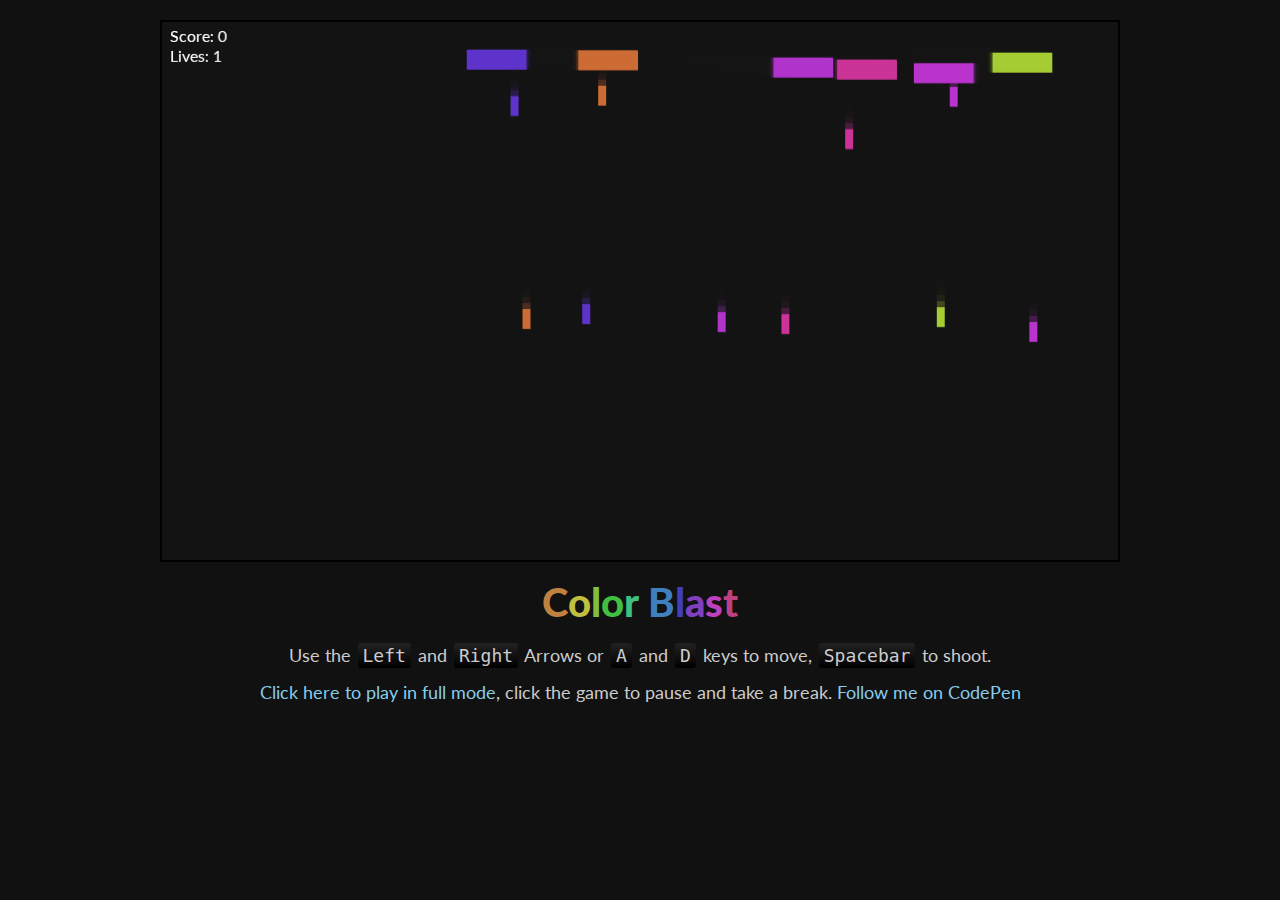
<file: colorshooter/index.html>
<!DOCTYPE html>
<html>

<head>

  <meta charset="UTF-8">

  <title>CodePen - Color Blast!</title>

  <meta name="viewport" content="width=device-width, initial-scale=1">

  <link rel="stylesheet" href="css/reset.css">

    <link rel="stylesheet" href="css/style.css" media="screen" type="text/css" />

</head>

<body>

  <div class="container">
	<div class="game-wrap">
		<canvas width="960px" height="540" id="game"></canvas>
		<article class="content">
			<h1 class="title"><span>C</span><span>o</span><span>l</span><span>o</span><span>r</span><span> </span><span>B</span><span>l</span><span>a</span><span>s</span><span>t</span></h1>

			<p>Use the <code>Left</code> and <code>Right</code> Arrows or <code>A</code> and <code>D</code> keys to move, <code>Spacebar</code> to shoot.</p>

			<p><a href="http://codepen.io/natewiley/full/EGyiF" target="_blank">Click here to play in full mode</a>, click the game to pause and take a break. <a href="http://codepen.io/natewiley" target="_blank">Follow me on CodePen</a></p>
		</article>
	</div>
</div>

  <script src="js/index.js"></script>

</body>

</html>
</file>
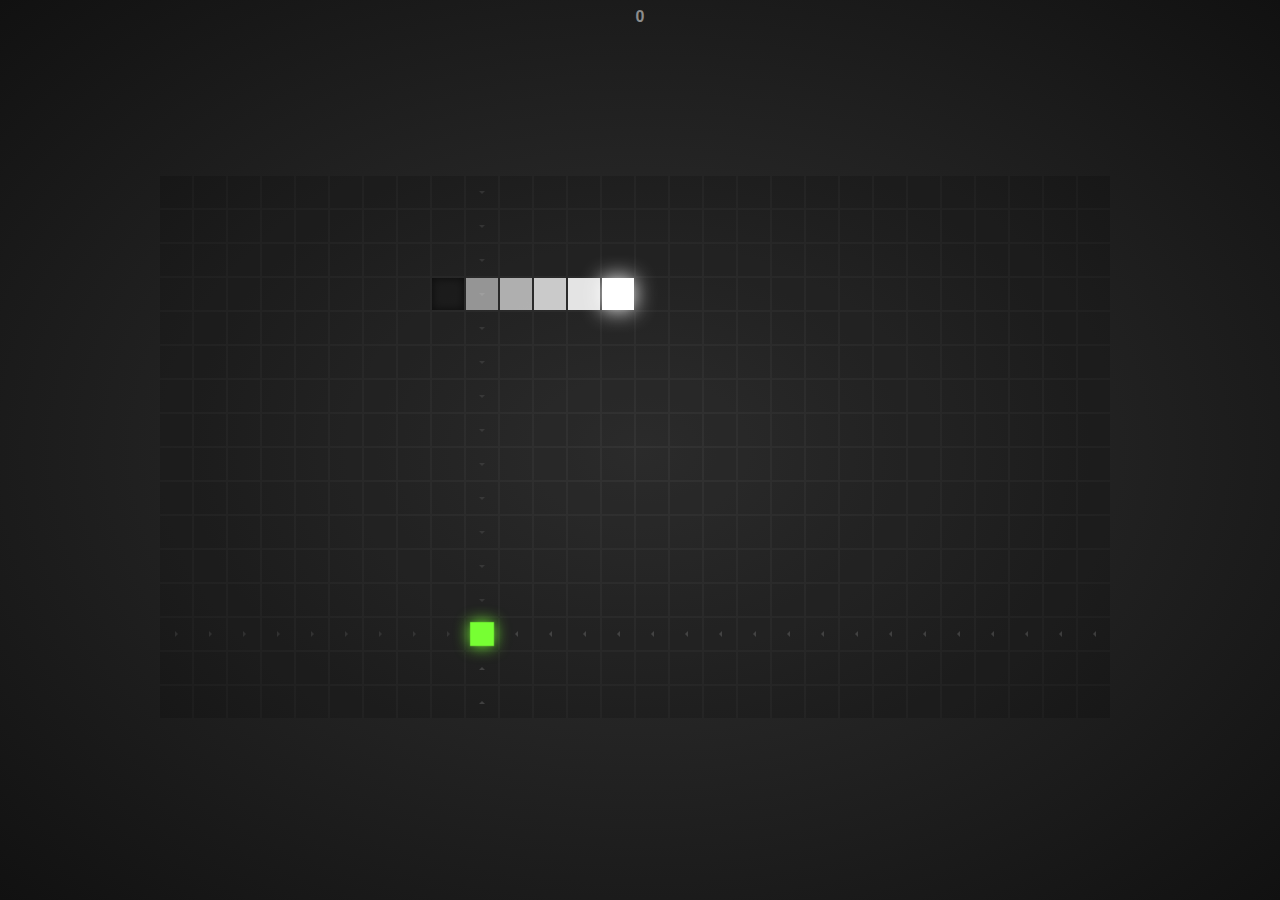
<file: snake/index.html>
<!DOCTYPE html>
<html>

<head>

  <meta charset="UTF-8">

  <title>CodePen - Snake Game - CSS Renderer</title>

  <link rel="stylesheet" href="css/reset.css">

    <link rel="stylesheet" href="css/style.css" media="screen" type="text/css" />

    <script src="js/modernizr.js"></script>

</head>

<body>

  <div class="score">0</div>
<div class="stage"></div>

  <script src="js/index.js"></script>

</body>

</html>
</file>
<file: colorshooter/css/style.css>
@import url(http://fonts.googleapis.com/css?family=Lato:100,300,400,700);
* {
  margin: 0;
  padding: 0;
  -moz-box-sizing: border-box;
       box-sizing: border-box;
}

html, body {
  height: 100%;
}

body {
  min-height: 100%;
  max-width: 100%;
  background: #111;
  font-family: Lato, sans-serif;
}

.container {
  min-height: 100%;
  max-width: 960px;
  margin: 0 auto;
}

.game-wrap {
  position: relative;
  padding: 20px 0 0;
}

canvas {
  position: relative;
  max-width: 100%;
  border: 2px solid black;
  max-height: 100%;
  display: block;
  margin: 0 auto;
}

.content {
  color: #ccc;
  text-align: center;
  padding: 0 20px;
}

p {
  margin: 10px 0;
  font-size: 18px;
  line-height: 1.5em;
}

code {
  background: #222;
  background: -webkit-linear-gradient(#222, #000);
  background: linear-gradient(#222, #000);
  line-height: 1.3em;
  display: inline-block;
  border-radius: 3px;
  font-family: monospace;
  padding: 1px 5px;
  margin: 0 2px;
}

a {
  color: skyblue;
  text-decoration: none;
  -webkit-transition: .2s;
          transition: .2s;
}
a:hover {
  color: #b3e0f2;
  text-decoration: underline;
}

.title {
  font-size: 40px;
  font-weight: 900;
  margin: 20px 0;
}
.title span:nth-child(1) {
  color: #bf8040;
}
.title span:nth-child(2) {
  color: #bfbf40;
}
.title span:nth-child(3) {
  color: #80bf40;
}
.title span:nth-child(4) {
  color: #40bf40;
}
.title span:nth-child(5) {
  color: #40bf80;
}
.title span:nth-child(6) {
  color: #40bfbf;
}
.title span:nth-child(7) {
  color: #407fbf;
}
.title span:nth-child(8) {
  color: #4040bf;
}
.title span:nth-child(9) {
  color: #7f40bf;
}
.title span:nth-child(10) {
  color: #bf40bf;
}
.title span:nth-child(11) {
  color: #bf4080;
}
</file>
<file: snake/css/style.css>
/*================================================

General

================================================*/

* {
  box-sizing: border-box;
}

html,
body {
  background-color: #000;
  height: 100%;
}

body {
  background: #222;
  background: radial-gradient(#333, #111);
  background-position: center center;
  background-repeat: no-repeat;
  background-size: cover;
  color: #fff;
  font: 100%/1.5 sans-serif;
  overflow: hidden;
}

/*================================================

Score

================================================*/

.score {
  color: rgba(255, 255, 255, 0.5);
  font-size: 16px;
  font-weight: bold;
  padding-top: 5px;
  text-align: center;
}

/*================================================

Stage

================================================*/

.stage {
  bottom: 0;
  left: 0;
  margin: auto;
  position: absolute;
  right: 0;
  top: 0;
  z-index: 2;
}

/*================================================

Tiles

================================================*/

.tile {
  background: rgba(0, 0, 0, 0.15);
  position: absolute;
  transition-property:
    background,
    box-shadow,
    opacity,
    transform
  ;
  transform: translateZ(0);
  transition-duration: 3000ms;
}

.tile:before {
  bottom: 0;
  content: '';
  height: 0;
  left: 0;
  margin: auto;
  opacity: 0;
  position: absolute;
  right: 0;
  top: 0;
  width: 0;
  transition: opacity 300ms;
}

.tile.path:before {
  opacity: 1;
}

.tile.up:before {
  border-bottom: 4px inset rgba(255, 255, 255, 0.15);
  border-left: 4px solid transparent;
  border-right: 4px solid transparent;
}

.tile.down:before {
  border-top: 4px inset rgba(255, 255, 255, 0.15);
  border-left: 4px solid transparent;
  border-right: 4px solid transparent;
}

.tile.left:before { 
  border-right: 4px inset rgba(255, 255, 255, 0.15);
  border-top: 4px solid transparent;
  border-bottom: 4px solid transparent;
}

.tile.right:before { 
  border-left: 4px inset rgba(255, 255, 255, 0.15);
  border-top: 4px solid transparent;
  border-bottom: 4px solid transparent;
}

@media (max-width: 900px), (max-height: 900px) {
  .tile.up:before,
  .tile.down:before,
  .tile.left:before,
  .tile.right:before {
    border-width: 3px;
  }
}

@media (max-width: 500px), (max-height: 500px) {
  .tile.up:before,
  .tile.down:before,
  .tile.left:before,
  .tile.right:before {
    border-width: 2px;
  }
}

.tile.pressed {
  background: rgba(0, 0, 0, 0.3);
  box-shadow: inset 0 0 10px rgba(0, 0, 0, 0.6);
  transition-duration: 0ms;
}
</file>
